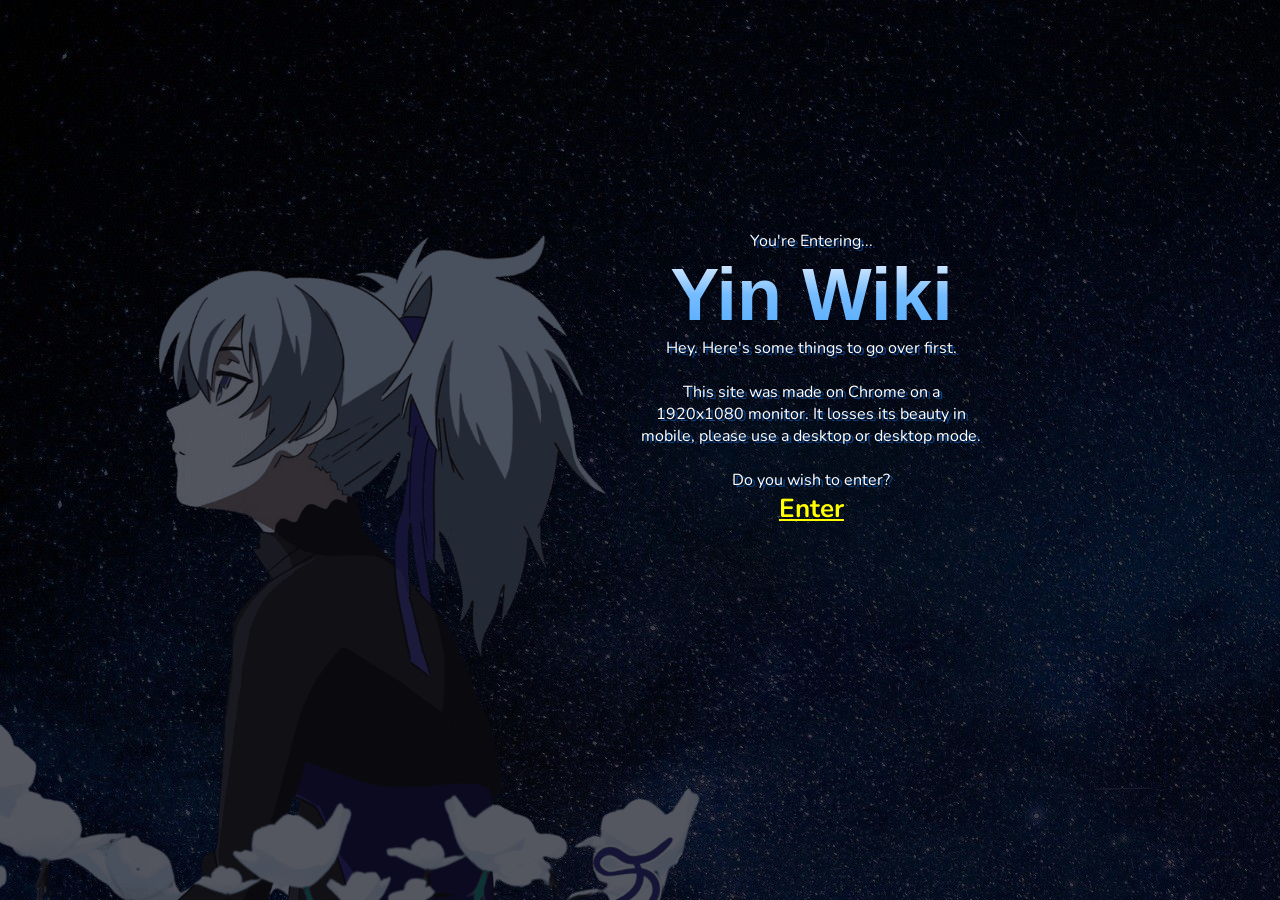
<file: index.html>
<!DOCTYPE html>
<html lang="en">

<head>
    <meta charset="UTF-8">
    <meta name="viewport" content="width=device-width, initial-scale=1.0">
    <link rel="stylesheet" href="css/style.css">
    <link rel="icon" type="image/png" href="css/img/favicon.png">
    <title>Yin Wiki</title>
</head>

<body class="index-body">
    <img src="css/img/yin-index-big-img.png" alt="Yin Wandering" class="yin-index">
    <div class="enter-container">
        <div>
            <p>You're Entering...</p>
            <h1>Yin Wiki</h1>
            <p>
                Hey. Here's some things to go over first.

            </p><br>
            <p>
                This site was made on Chrome on a 1920x1080 monitor.
                It losses its beauty in mobile, please use a desktop or desktop mode.
            </p><br>
            <p>
                Do you wish to enter?
            </p>
            <a href="index2.html" class="enter-btn">
                Enter
            </a>
        </div>
    </div>
</body>

</html>
</file>
<file: css/style.css>
@import url('https://fonts.cdnfonts.com/css/retroica');
/* font-family: 'Retroica', sans-serif; */

@import url('https://fonts.googleapis.com/css2?family=Nunito:ital,wght@0,200..1000;1,200..1000&display=swap');
/* // <weight>: Use a value from 200 to 1000
// <uniquifier>: Use a unique and descriptive class name

.nunito-<uniquifier> {
  font-family: "Nunito", sans-serif;
  font-optical-sizing: auto;
  font-weight: <weight>;
  font-style: normal;
} */


/* index style starts ---------------------- */
* {
    font-family: "Nunito", sans-serif;
    box-sizing: border-box;
    color: white;
}

@keyframes colorBlink {
    50% {
        color: white;
    }

    100% {
        color: #0B4187;
    }
}

@keyframes glowing-back {
    from {
        box-shadow: 0px 0px 100px blue;
    }

    to {
        box-shadow: 0px 0px 100px #0B4187;
    }
}

@keyframes gradientFlow {
    0% {
        background-position: 0% 50%;
    }

    100% {
        background-position: 400% 50%;
    }
}

@keyframes verticalFlow {
    0% {
        background-position: 50% 0%;
    }

    100% {
        background-position: 50% 400%;
    }
}

body {
    margin: 0px;
    background: url("img/web-bg.gif");
    padding-top: 30px;
    padding-bottom: 30px;
    padding-left: clamp(0.313rem, -3.984rem + 21.48vw, 17.5rem);
    padding-right: clamp(0.313rem, -3.984rem + 21.48vw, 17.5rem);
    transition: 1s;
    scroll-behavior: smooth;
}

@media (max-width: 1463px) {
    .index-2-body {
        padding: clamp(0.313rem, -1.44rem + 8.79vw, 6.25rem) !important;
    }
}

.index-body {
    background-image: url("img/web-bg.jpg") !important;
}

p {
    text-shadow: 3px 2px 0 #0B4187;
}

.yin-index {
    height: 700px;
    width: 700px;
    position: fixed;
    left: 0;
    bottom: 0;
    z-index: -1;
}

.enter-container {
    height: 100%;
    width: 100%;
    display: grid;
    grid-template-columns: repeat(10, 10%);
    grid-template-rows: repeat(6, 100px);
}

.enter-container div {
    text-align: center;
    grid-area: 3/6/6/10;
}

.enter-container h1,
.wiki-logo h1 {
    padding: 0px 10px 0px 10px;
    margin: 0;
    font-size: clamp(1.875rem, 0.972rem + 4.53vw, 5.5rem);
    font-family: 'Retroica', sans-serif;
    color: white;
    background: linear-gradient(180deg,
            #f8faff,
            /* very light blue / almost white */
            #75bcff,
            /* pure white */
            #52abff
            /* soft blue at the bottom */
        );

    -webkit-background-clip: text;
    -webkit-text-fill-color: transparent;
    background-clip: text;
    color: transparent;
}

.enter-container p {
    margin: 0px;
    color: #FFFFFF;
    text-shadow: 3px 2px 0 #0B4187;
}

.enter-container a {
    color: yellow;
    cursor: pointer;
    font-size: 26px;
    font-weight: bold;
}

.enter-container a:hover {
    color: rgb(190, 190, 0);
}

@media (max-width: 900px) {
    .enter-container div {
        grid-column: 1/11;
    }
}

/* index2 style starts------------------ */
marquee p {
    font-size: 11px;
}
/* for index2loading  */
#loader {
    position: fixed;
    top: 0;
    left: 0;
    width: 100%;
    height: 100%;
    background-color: black; 
    display: flex;
    flex-direction: column;
    justify-content: center;
    align-items: center;
    z-index: 9669; 
    transition: opacity 0.5s ease, visibility 0.5s ease;
}


#loader img {
    width: 150px; 
    filter: drop-shadow(0px 20px 30px rgb(255, 255, 255));
}


.index2-container {
    background-color: black;
    border: 3px solid white;
    animation: glowing-back 2s infinite alternate;
    border-radius: 10px;
    display: grid;
    grid-template-columns: repeat(10, 10%);
    grid-template-rows: repeat(16, 80px);
}

.item {
    /* background-color: gray; */
    border: 2px dashed #0B4187;
    border-radius: 10px;
}

.top-bar {
    grid-area: 1/1/3/11;
}

.about-yin {
    grid-area: 3/1/4/8;
}

.music-container {
    grid-area: 3/8/4/11;
}

.appearance-small {
    grid-area: 4/1/7/4;
}

.background-yin {
    grid-area: 4/4/7/8;
    background-image: url("img/yinbgremoved2.png");
    background-repeat: no-repeat;
    background-position: center center;
    background-size: contain;
}

.chat-box {
    grid-area: 4/8/7/11;
}

.personality {
    grid-area: 7/1/10/6;
    background-image: url("img/yinbgremoved.png");
    background-repeat: no-repeat;
    background-position: center center;
    background-size: contain;
}

.abilities {
    grid-area: 7/6/10/11;
}

.part-in-the-story-btn {
    grid-area: 10/1/11/11;
    background-image: url("img/partinthestorygif.gif");
}

.appearance-big-btn {
    grid-area: 11/1/12/11;
    background-image: url("img/appearance.gif");
}

.gallery-btn {
    grid-area: 12/1/13/11;
    background-image: url("img/gallerygif.gif");
}

.trivia {
    grid-area: 13/1/15/5;
}

.voting {
    grid-area: 13/5/15/8;
}

.moon {
    grid-area: 13/8/15/11;
}

.gifs-yin {
    grid-area: 15/1/16/11;
}

.footer {
    grid-area: 16/1/17/11;
}


/* ------------------------- */
.top-bar {
    display: grid;
    grid-template-columns: 150px 1fr 1fr;
    grid-template-rows: 1fr;
    grid-gap: 0px 20px;
    justify-items: center;
    align-items: center;
}

.top-bar div {
    /* background-color: gray; */
    /* border: 3px solid green; */
}

.pp-yin img {
    height: 157px;
    width: 157px;
    border-radius: 10px;
}

.wiki-logo {
    text-align: center;
}



.wiki-logo p {
    margin: 0px;
    color: white;
    font-style: italic;
    font-size: 13px;
}

.nav-bar-res {
    display: none;
}

.nav-bar label {
    display: none;
}

.nav-bar {
    text-align: right;
}

.nav-bar a {
    color: white;
    cursor: pointer;
}

.nav-bar a:hover {
    color: lightblue;
}



/* -------------------- */
.about-yin,
.appearance-small,
.background-yin,
.personality,
.abilities,
.trivia {
    padding: 2px 7px 2px 7px;
}

.yin-young-img img {
    width: 120px;
    border-radius: 10px;
    float: right;
}

.abilities img {
    width: 180px;
    border-radius: 10px;

}


.about-yin h2,
.about-yin p,
.appearance-small p,
.appearance-small h2,
.background-yin p,
.background-yin h2,
.personality p,
.personality h2,
.abilities p,
.abilities h2 {
    margin: 0px;
}

.about-yin p,
.appearance-small p,
.background-yin p,
.abilities p,
.trivia p {
    font-size: 13px;
}

.personality p {
    font-size: 12px;
}

.background-yin p,
.personality p {
    letter-spacing: -0.67px;
}

.about-yin h2,
.appearance-small h2,
.background-yin h2,
.personality h2,
.abilities h2,
.trivia h2 {
    font-size: 22px;
}


/* --------------------- */
.music-container {
    display: grid;
    grid-template-columns: 1fr 1fr;
    grid-template-rows: 1fr 1fr;
    justify-items: center;
    align-items: center;
}

.audio-box {
    grid-area: 2/1/3/2;
}

.audio-box audio {
    width: 140px;
    padding: none;
    margin: none;
    background-color: none;
}

.audio-pic {
    grid-area: 1/2/3/3;
}

.audio-pic img {
    width: 70px;
    border-radius: 10px;
}

.controls button {
    border: none;
    color: white;
    font-size: 13px;
    cursor: pointer;
    transition: transform 0.2s, background 0.3s;
    background: none;
}

.controls button:hover {
    transform: scale(1.2);
}

.progress-container {
    width: 100%;
    height: 8px;
    background: #555;
    border-radius: 4px;
    cursor: pointer;
    position: relative;
}

.progress-filled {
    height: 100%;
    width: 0%;
    background: linear-gradient(90deg, #00ffff, #1e90ff);
    border-radius: 4px;
    transition: width 0.1s linear;
}

.controls {
    display: grid;
    grid-template-columns: 1fr 1fr 1fr 1fr;
    grid-template-rows: 1fr;
}


/* ------------------------ */
.blinking-animation {
    color: white;
    border: none;
    cursor: pointer;
    background: linear-gradient(90deg, #0B4187, #00BFFF, #FFFFFF, #0B4187, #00BFFF);
    background-size: 400% 100%;
    -webkit-background-clip: text;
    -webkit-text-fill-color: transparent;
    background-clip: text;
    color: transparent;
    animation: gradientFlow 12s linear infinite;
}

.index2-grid-btn {
    display: grid;
    justify-content: center;
    align-content: center;
}

.index2-grid-btn a:hover {
    animation-play-state: paused;

}

/* ------------ */
.gifs-yin {
    padding: 3px;
    display: grid;
    grid-template-columns: repeat(auto-fit, minmax(100px, 1fr));
    grid-template-rows: 1fr;
    justify-items: center;
    align-items: center;
    grid-gap: 7px 4px;
}

.gifs-yin img {
    width: 100px;
}


/* ------------------- */
.footer {
    display: grid;
    justify-content: center;
    align-content: center;
}



/* gallery design starts ------------- */
.gallery-section {
    background-color: black;
    border: 3px solid white;
    animation: glowing-back 2s infinite alternate;
    border-radius: 10px;
    padding: 10px;

}

.gallery-container {
    display: grid;
    grid-template-columns: repeat(auto-fit, minmax(300px, 1fr));
    justify-items: center;
    align-items: center;
    grid-gap: 15px 15px;
}

.gallery-title {
    display: grid;
    justify-content: center;
    align-items: center;
    padding: 20px 0px 40px 0px;
}

.gallery-title h1 {
    font-family: 'Retroica', sans-serif;
}

.grid-gallery-item {
    height: 100%;
    width: 100%;
    background: linear-gradient(135deg, #1C1F32 0%, #121424 50%, #0A0B1A 100%);
    border-radius: 10px;
}

.gallery-container img {
    width: 100%;
    border-radius: 10px;
}

.go-home {
    position: fixed;
    right: 30px;
    bottom: 20px;
}

.go-home a {
    color: white;
}

@media (max-width: 1116px) {
    .index2-container {
        grid-template-rows: repeat(20, 80px) auto 80px;
    }

    .top-bar {
        justify-items: stretch;
        align-items: stretch;
        grid-template-columns: repeat(10, 10%);
        grid-template-rows: repeat(5, 20%);
        grid-gap: 0px;
    }

    .pp-yin {
        grid-area: 1/1/6/3;
    }

    .wiki-logo {
        grid-area: 1/3/4/11;
        align-self: center;
        justify-self: center;
    }

    .nav-bar br {
        display: none;
    }

    .nav-bar {
        grid-area: 4/3/6/11;
        display: grid;
        justify-self: right;
        width: 100%;
        grid-template-columns: repeat(4, 1fr);
        grid-template-rows: 1fr;
        justify-items: center;
        align-items: center;
        border: 2px dashed #0B4187;
    }

    .background-yin p {
        letter-spacing: -1px;
    }

    /* --------------------- */
    /* .about-yin {
        grid-area: 3/1/4/11;
    }

    .music-container {
        grid-area: 13/1/14/11;
    }

    .appearance-small {
        grid-area: 4/1/8/6;
    }

    .background-yin {
        grid-area: 4/6/8/11;
    }

    .chat-box {
        grid-area: 14/1/17/5;
    }

    .personality {
        grid-area: 8/1/13/6;
    }

    .abilities {
        grid-area: 8/6/13/11;
    }

    .part-in-the-story-btn {
        grid-area: 14/5/15/11;
    }

    .appearance-big-btn {
        grid-area: 15/5/16/11;
    }

    .gallery-btn {
        grid-area: 16/5/17/11;
    }

    .trivia {
        grid-area: 17/1/19/11;
    }

    .voting {
        grid-area: 19/1/21/6;
    }

    .moon {
        grid-area: 19/6/21/11;
    }

    .gifs-yin {
        grid-area: 21/1/22/11;
    }

    .footer {
        grid-area: 22/1/23/11;
    } */
}

@media (max-width: 880px) {
    .nav-bar {
        grid-template-columns: 1fr;
        grid-template-rows: 1fr;
        border: none;
    }

    .menuLink {
        display: none;
    }

    .nav-bar label {
        display: inline-block;
    }

    .nav-bar-res {
        position: fixed;
        display: grid;
        grid-template-columns: 1fr;
        grid-template-rows: repeat(4, 1fr);
        text-align: center;
        background-color: white;
        border-radius: 10px;
        z-index: 100;
        width: 100%;
        top: -260px;
        left: 50%;
        transform: translateX(-50%);
        transition: 1s;
    }

    .nav-bar-res a,
    .nav-bar-res label {
        color: black;
        padding: 14px 18px;
        width: 100%;

    }

    .nav-bar-res a:hover {
        background-color: #0B4187;
    }

    #toggle-trigger:checked+.toggle-button+.nav-bar-res {
        top: 0px;
    }
}

/* @media (max-width: 580px) {
    .index2-container {
        grid-template-rows: repeat(23, 80px) auto repeat(2, 80px);
    }

    .about-yin {
        grid-row: 3/5;
    }

    .music-container {
        grid-area: 16/1/17/11;
    }

    .appearance-small {
        grid-area: 5/1/10/6;
    }

    .background-yin {
        grid-area: 5/6/10/11;
    }

    .chat-box {
        grid-area: 17/1/20/5;
    }

    .personality {
        grid-area: 10/1/16/6;
    }

    .abilities {
        grid-area: 10/6/16/11;
    }

    .part-in-the-story-btn {
        grid-area: 17/5/18/11;
    }

    .appearance-big-btn {
        grid-area: 18/5/19/11;
    }

    .gallery-btn {
        grid-area: 19/5/20/11;
    }

    .trivia {
        grid-area: 20/1/22/11;
    }

    .voting {
        grid-area: 22/1/24/6;
    }

    .moon {
        grid-area: 22/6/24/11;
    }

    .gifs-yin {
        grid-area: 24/1/25/11;
    }

    .footer {
        grid-area: 26/1/27/11;
    }

} */

@media (max-width: 1030px) {
    .index2-container {
        grid-template-rows: repeat(20, auto);
    }

    .about-yin {
        grid-column: 1/11;
        grid-row: 3/4;
    }

    .music-container {
        grid-area: 8/1/9/11;
        padding: 10px 0px;
    }

    .appearance-small {
        grid-area: 4/1/5/11;
    }

    .background-yin {
        grid-area: 5/1/6/11;
    }

    .chat-box {
        grid-area: 9/1/10/11;
        height: 300px;
    }

    .personality {
        grid-area: 6/1/7/11;
    }

    .abilities {
        grid-area: 7/1/8/11;
    }

    .part-in-the-story-btn {
        grid-area: 10/1/11/11;
        padding: 17px 0px;
    }

    .appearance-big-btn {
        grid-area: 11/1/12/11;
        padding: 17px 0px;
    }

    .gallery-btn {
        grid-area: 12/1/13/11;
        padding: 17px 0px;
    }

    .trivia {
        grid-area: 13/1/14/11;
    }

    .voting {
        grid-area: 14/1/15/11;
        padding: 10px 0px;
    }

    .moon {
        grid-area: 15/1/16/11;
        padding: 10px 0px;
    }

    .gifs-yin {
        grid-area: 16/1/17/11;
        padding: 13px 0px;
    }

    .footer {
        text-align: center;
        grid-area: 17/1/18/11;
        padding: 26px 6px;
    }

}

@media (max-width: 560px) {

    .wiki-logo,
    .nav-bar {
        grid-column: 5/11;
    }
}

@media (max-width: 395px) {
    .pp-yin img {
        width: 100px;
        height: 100px;
    }
}

@media (max-width:355px) {
    .pp-yin img {
        width: 80px;
        height: 80px;
    }

}

/* appearances style starts here */
.appearance-container {
    background-color: black;
    border: 3px solid white;
    animation: glowing-back 2s infinite alternate;
    border-radius: 10px;
    display: grid;
    grid-template-columns: repeat(10, 10%);
    grid-template-rows: repeat(8, 80px);
}

.appearance-grid-child {
    /* background-color: #555; */
    border: 2px dashed #0B4187;
    border-radius: 10px;
}

.appearance-title {
    grid-area: 1/1/2/11;
    text-align: center;
}

.appearance-title h1,
.table-of-contents h2 {
    font-family: 'Retroica', sans-serif;

}

.appearance-content {
    height: 560px;
    width: 100%;
    grid-area: 2/1/9/8;
    padding: 10px;
    background-image: url("img/apperance-content-bg-with-bg.gif");
    background-size: cover;
    background-position: center;
    background-repeat: no-repeat;
    overflow-y: auto;
    overflow-x: hidden;
    scroll-behavior: smooth;
    transition: 2s;
}

.appearance-content p {
    font-size: 13px;
}

/* Scrollbar styling */
::-webkit-scrollbar {
    width: 10px;
}

::-webkit-scrollbar-track {
    background-color: #eee;
}

::-webkit-scrollbar-thumb {
    background-color: #0B4187;
}

.table-of-contents {
    grid-area: 2/8/6/11;
    padding: 10px;
}


.table-of-contents ol {
    display: grid;
    grid-template-columns: 1fr;
    grid-template-rows: repeat(6, 35px);
    align-items: center;
}

.table-of-contents a {
    display: inline-block;
    padding: 10px 0px 10px 0px;
    font-size: 14px;
}

.go-table-of-contents {
    display: none;
}

.appearance-idle-box {
    grid-area: 6/8/9/11;
    padding: 4px;
    display: grid;
    justify-content: center;
    align-content: center;
}

.appearance-idle-box img {
    height: clamp(8.75rem, 7.349rem + 7.03vw, 14.375rem);
    display: block;
    border-radius: 10px;
}

@media (max-width: 1100px) {
    .appearance-container {
        grid-template-rows: repeat(11, 87px);
    }

    .table-of-contents {
        grid-area: 2/1/5/6;
    }

    .appearance-idle-box {
        grid-area: 2/6/5/11;
    }

    .appearance-content {
        grid-area: 5/1/12/11;
    }

    .table-of-contents ol {
        padding-left: 13px;
        grid-template-rows: repeat(6, 30px);
    }

    .go-table-of-contents {
        display: block;
        position: fixed;
        left: 30px;
        bottom: 20px;
    }

    .table-of-contents a {
        padding: 5px 0px;
        letter-spacing: -1px;
        font-size: 13px;
    }
}




/* contact style starts here */
.contact-section {
    background-color: black;
    border: 3px solid white;
    animation: glowing-back 2s infinite alternate;
    border-radius: 10px;
    display: grid;
    grid-template-columns: repeat(10, 10%);
    grid-template-rows: repeat(8, 80px);
}

.contact-title,
.contact-form,
.contact-container,
.maps {
    border: 2px dashed #0B4187;
}

.contact-title {
    padding: 20px;
    grid-area: 1/1/2/11;
    display: grid;
    justify-content: center;
    align-content: center;
}

.contact-title h1,
.contact-container h2,
.contact-form h2 {
    font-family: 'Retroica', sans-serif;
}

.contact-container {
    padding: 20px;
    grid-area: 2/1/4/6;
}

.maps {
    padding: 20px;
    border-radius: 10px;
    grid-area: 4/1/9/6;
}

.maps iframe {
    border-radius: 10px;
}

.contact-form {
    padding: 20px;
    grid-area: 2/6/9/11;
}

.contact-form input,
textarea {
    width: 100%;
    border: none;
    background-color: white;
    border: none;
    outline: none;
    color: black;
    padding: 2px 2px;
    font-weight: 700;
    border-radius: 5px;
}

.contact-form input {
    height: 35px;
}

.contact-form textarea {
    height: 200px;
}

.contact-form button {
    padding: 7px 22px;
    color: white;
    border: none;
    background-color: black;
    border: 1px solid white;
    cursor: pointer;
    border-radius: 5px;
}

.contact-form button:hover {
    background-color: white;
    color: black;
}

@media (max-width: 913px) {
    .contact-section {
        grid-template-rows: repeat(15, 80px);
    }

    .contact-container {
        grid-column: 1/11;
    }

    .maps {
        grid-column: 1/11;
    }

    .contact-form {
        grid-column: 1/11;
        grid-row: 9/16;
    }
}
</file>
